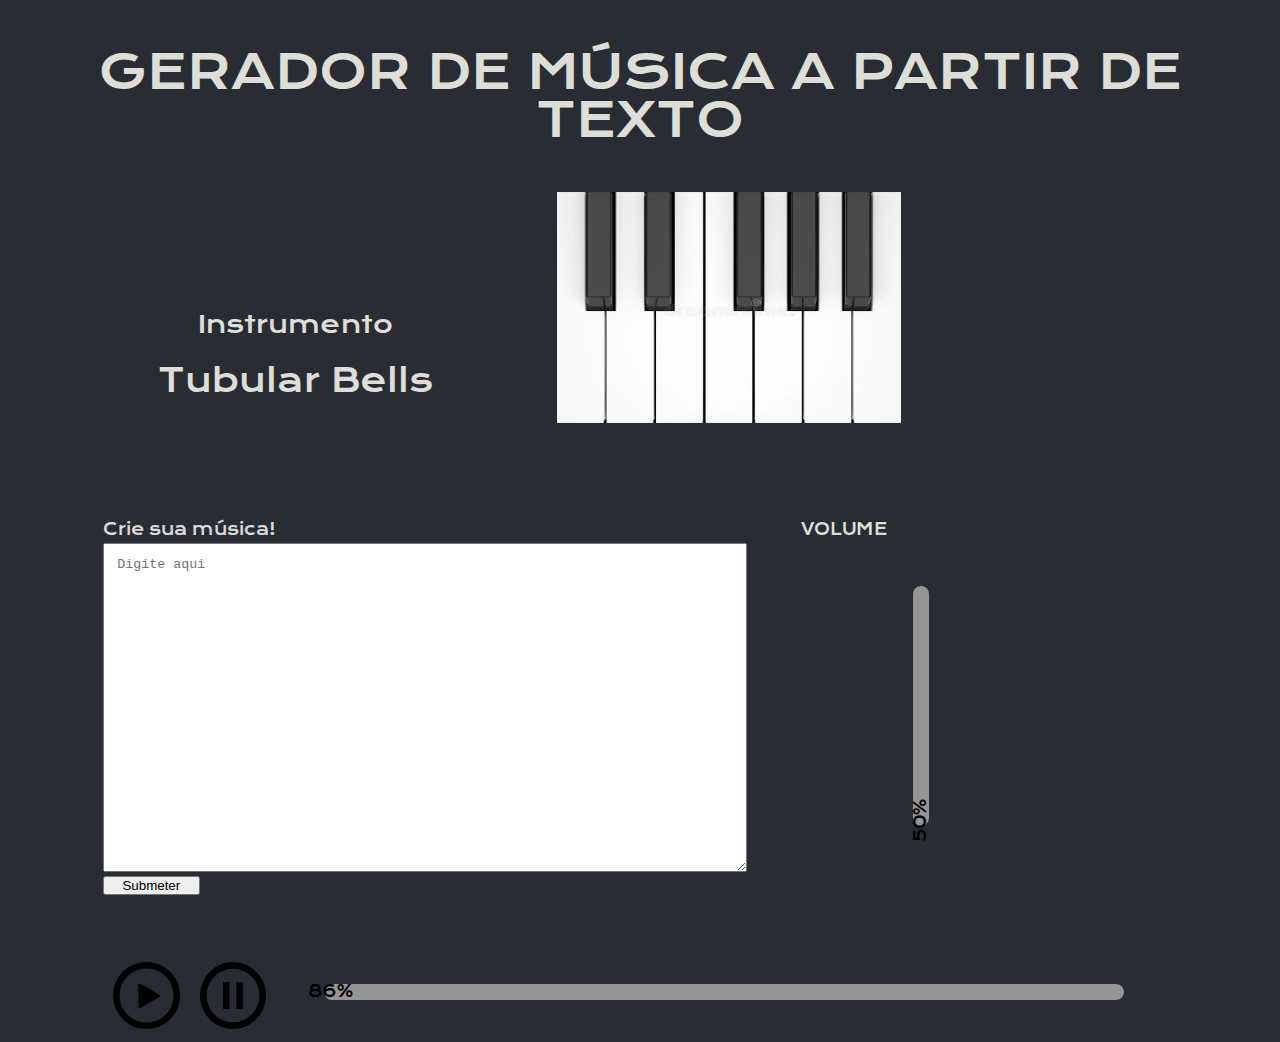
<file: index.html>
<!DOCTYPE html>
<html lang="pt-br">
<head>
    <meta charset="UTF-8">
    <meta http-equiv="X-UA-Compatible" content="IE=edge">
    <meta name="viewport" content="width=device-width, initial-scale=1.0">
    <title>Trabalho Final</title>
    <link rel="stylesheet" href="reset.css">
    <link rel="stylesheet" href="styles.css">
    <link rel="stylesheet" href="https://fonts.googleapis.com/css2?family=Material+Symbols+Rounded:opsz,wght,FILL,GRAD@20..48,100..700,0..1,-50..200">
</head>
<body class="container">
    <header>
        <div class="header__titulo">
            <h1>GERADOR DE MÚSICA A PARTIR DE TEXTO</h1>
        </div>
    </header>
    <main>
        <section class="main__primeira-linha">
            <div class="instrumento">
                <h3>Instrumento</h3>
                <h4>Tubular Bells</h4>
            </div>
            <div>
                <img src="galeria/oitava_piano.webp">
            </div>
        </section>
        <section class="main__segunda-linha">
            <div class="input-texto">
                <label for="texto-de-entrada" style="color:#D9D9D9; margin-bottom: 5px;">Crie sua música!</label>
                <textarea id="texto-de-entrada" name="texto-de-entrada" rows="20" cols="30" placeholder="Digite aqui"></textarea>
                <button class="submeter-texto">Submeter</button>
            </div>
            <div class="display_volume">
                <h1>VOLUME</h1>
                <div class="controle_barra-de-volume">
                    <div class="volume">
                        <span>50%</span>
                    </div>
                </div>
            </div>
        </section>
        <section class="main_terceira-linha">
            <div class="controle-da-música">
                <button>
                    <img src="galeria/botao_resume.png">
                </button>
                <button>
                    <img src="galeria/botao_pause.png">
                </button> 
                <div class="controle_barra-de-progresso">
                    <div class="tempo-de-duração">
                        <span>86%</span>
                    </div>
                </div>
            </div>
        </section>
    </main>
</body>
</html>
</file>
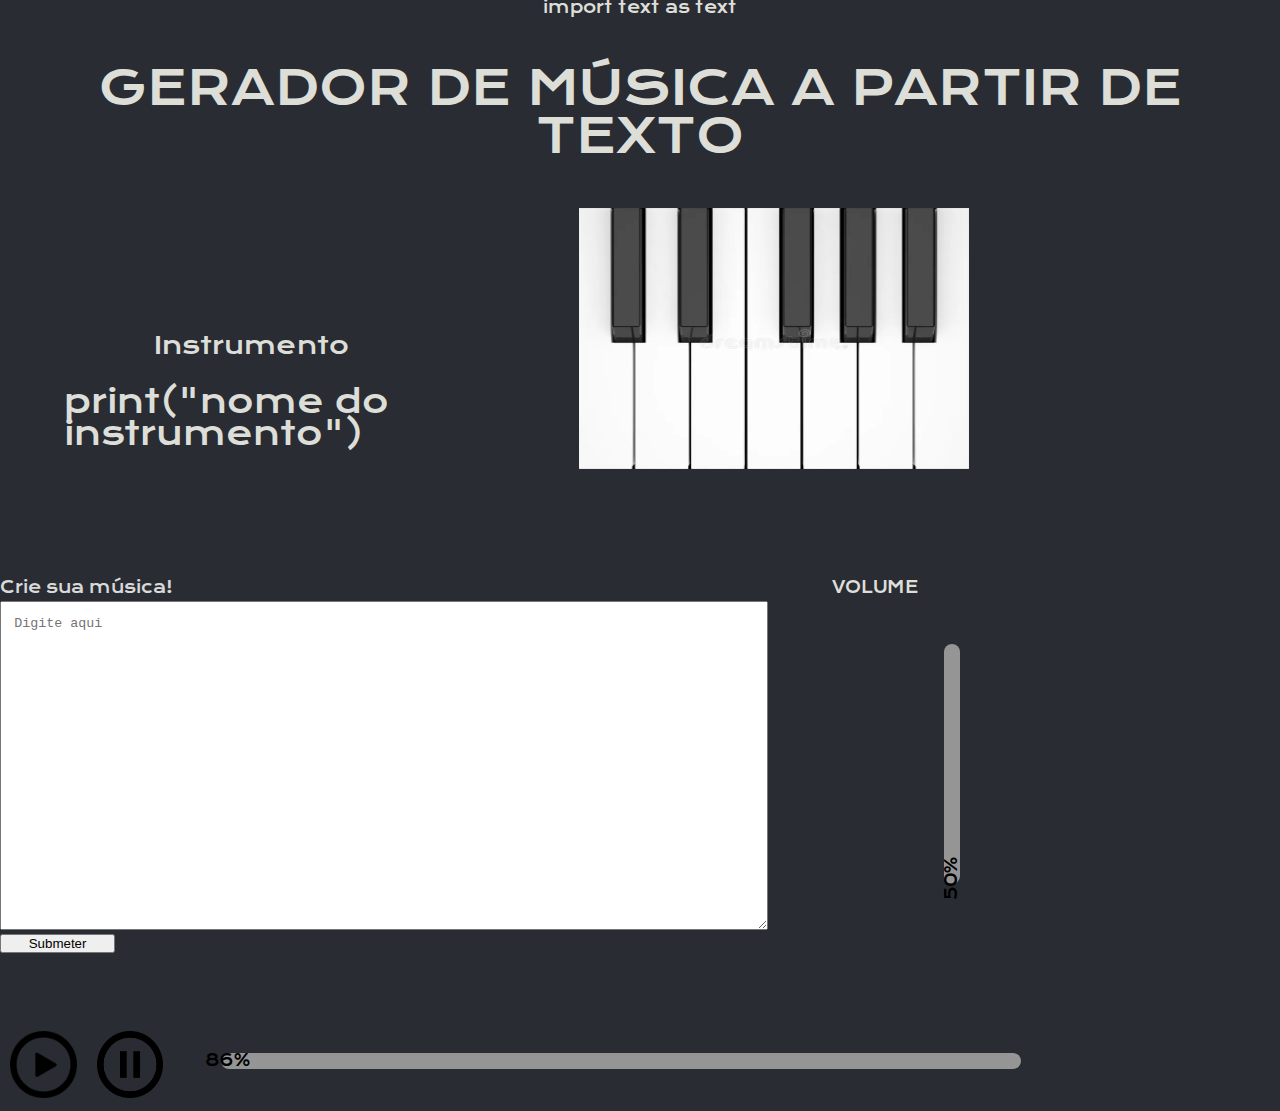
<file: html/index.html>
<!DOCTYPE html>
<html lang="pt-br">
<head>
    <meta charset="UTF-8">
    <meta http-equiv="X-UA-Compatible" content="IE=edge">
    <meta name="viewport" content="width=device-width, initial-scale=1.0">
    <title>Trabalho Final</title>
    <link rel="stylesheet" href="reset.css">
    <link rel="stylesheet" href="styles.css">
    <link rel="stylesheet" href="https://fonts.googleapis.com/css2?family=Material+Symbols+Rounded:opsz,wght,FILL,GRAD@20..48,100..700,0..1,-50..200">
    <link rel="stylesheet" href="https://pyscript.net/latest/pyscript.css" />
    <script defer src="https://pyscript.net/latest/pyscript.js"></script>
</head>
<body class="container">

    <py-script src="\TRABALHO FINAL\text.py">
        import text as text
    </py-script>

    <header>
        <div class="header__titulo">
            <h1>GERADOR DE MÚSICA A PARTIR DE TEXTO</h1>
        </div>
    </header>
    <main>
        <section class="main__primeira-linha">
            <div class="instrumento">
                <h3>Instrumento</h3>
                <h4>
                    <py-script>
                        print("nome do instrumento")              
                    </py-script>
                </h4>
            </div>
            <div>
                <img src="galeria/oitava_piano.webp">
            </div>
        </section>
        <section class="main__segunda-linha">
            <div class="input-texto">
                <label for="texto-de-entrada" style="color:#D9D9D9; margin-bottom: 5px;">Crie sua música!</label>
                <textarea id="texto-de-entrada" name="texto-de-entrada" rows="20" cols="30" placeholder="Digite aqui"></textarea>
                <button class="submeter-texto" onclick="SalvaTexto()">Submeter</button>
                <script>
                    function SalvaTexto(){
                        console.log( ${pyscript.interpreter.globals.get('textarea')})
                    }
                </script>

            </div>
            <div class="display_volume">
                <h1>VOLUME</h1>
                <div class="controle_barra-de-volume">
                    <div class="volume">
                        <span>50%</span>
                    </div>
                </div>
            </div>
        </section>
        <section class="main_terceira-linha">
            <div class="controle-da-música">
                <button>
                    <img src="galeria/botao_resume.png">
                </button>
                <button>
                    <img src="galeria/botao_pause.png">
                </button> 
                <div class="controle_barra-de-progresso">
                    <div class="tempo-de-duração">
                        <span>86%</span>
                    </div>
                </div>
            </div>
        </section>
    </main>
</body>
</html>
</file>
<file: styles.css>
@import url('https://fonts.googleapis.com/css2?family=Krona+One&display=swap');


:root {
    --cor-background: #292D33;
    --cor-fonte: #DEDED9;
    --cor-barra-duracao: #959595;
    --fonte-principal: 'Krona One', sans-serif;
}

* {
    margin: 0;
    padding: 0;
}

.container {
    width: 100%;
    height: 100vh;
    background: var(--cor-background);
    display: flex;
    flex-direction: column;
    align-items: center;
}

body {
    height: 100vh;
    box-sizing: content-box;
    font-family: var(--fonte-principal);
    font-size: 1em;
    font-weight: 400;
    background-color: #292D33;
    color: var(--cor-fonte);
}



.header__titulo{
    font-size: 3em;
    display: flex;
    text-align: center;
    padding: 1em 0;
}



.main__primeira-linha {
    display: flex;
    justify-content: center;
}

.instrumento {
    display: flex;
    flex-direction: column;
    justify-content: center;
    width: 30%;
    padding: 0 5%;
}

.main__primeira-linha h3 {
    font-size: 1.5em;
    display: flex;
    justify-content: center;
    padding: 0.5em 0;
}

.main__primeira-linha h4{
    font-size: 2em;
    display: flex;
    justify-content: center;
    padding: 0.5em 0;
}

.main__primeira-linha img {
    width: 50%;
    height: 70%;
    margin-left: 10%;
}

.input-texto {
    display: flex;
    flex-direction: column;
    margin-right: 5%;
    padding-bottom: 5%;
    width: 60%;
}

.input-texto textarea {
    padding: 1em;
}

.submeter-texto {
    width: 15%;
    display: flex;
    justify-content: center;
    margin: 4px 0;
}

.main__segunda-linha {
    display: flex;
}

.controle-da-música button{
    background-color: var(--cor-background);
    border: none;
    padding: 10px;
}

.main_terceira-linha img{
    background-color: var(--cor-background);
    width: 5em;
}


.controle-da-música {
    display: flex;
}

.controle_barra-de-volume{
    transform: rotate(270deg);
    background: var(--cor-barra-duracao);
    height: 1em;
    width: 15em;
    border-radius: 10px;
    margin-top: 10em;
}

.controle_barra-de-volume div{
    height: 1em;
    border-radius: 10px;
    width: 0%;
}

.volume {
    background: rgb(84, 158, 204);
    animation: volume 1s linear forwards;
}

.controle_barra-de-volume div span {
    width: 1em;
    float: right;
    color: black;
}

@keyframes volume{
    100%{
        width: 50%;
    }
}

.controle_barra-de-progresso {
    background: var(--cor-barra-duracao);
    width: 50em;
    height: 1em;
    border-radius: 10px;
    margin-left: 3em;
    margin-top: 2em;
}

.controle_barra-de-progresso div{
    height: 1em;
    border-radius: 10px;
    width: 0%;
}

.tempo-de-duração {
    background: rgb(29, 206, 29);
    animation: tempo-de-duração 1s linear forwards;
}


.controle_barra-de-progresso div span {
    width: 1em;
    float: right;
    color: black;
}

@keyframes tempo-de-duração{
    100%{
        width: 86%;
    }
}
</file>
<file: html/styles.css>
@import url('https://fonts.googleapis.com/css2?family=Krona+One&display=swap');


:root {
    --cor-background: #292D33;
    --cor-fonte: #DEDED9;
    --cor-barra-duracao: #959595;
    --fonte-principal: 'Krona One', sans-serif;
}

* {
    margin: 0;
    padding: 0;
}

.container {
    width: 100%;
    height: 100vh;
    background: var(--cor-background);
    display: flex;
    flex-direction: column;
    align-items: center;
}

body {
    height: 100vh;
    box-sizing: content-box;
    font-family: var(--fonte-principal);
    font-size: 1em;
    font-weight: 400;
    background-color: #292D33;
    color: var(--cor-fonte);
}



.header__titulo{
    font-size: 3em;
    display: flex;
    text-align: center;
    padding: 1em 0;
}



.main__primeira-linha {
    display: flex;
    justify-content: center;
}

.instrumento {
    display: flex;
    flex-direction: column;
    justify-content: center;
    width: 30%;
    padding: 0 5%;
}

.main__primeira-linha h3 {
    font-size: 1.5em;
    display: flex;
    justify-content: center;
    padding: 0.5em 0;
}

.main__primeira-linha h4{
    font-size: 2em;
    display: flex;
    justify-content: center;
    padding: 0.5em 0;
}

.main__primeira-linha img {
    width: 50%;
    height: 70%;
    margin-left: 10%;
}

.input-texto {
    display: flex;
    flex-direction: column;
    margin-right: 5%;
    padding-bottom: 5%;
    width: 60%;
}

.input-texto textarea {
    padding: 1em;
}

.submeter-texto {
    width: 15%;
    display: flex;
    justify-content: center;
    margin: 4px 0;
}

.main__segunda-linha {
    display: flex;
}

.controle-da-música button{
    background-color: var(--cor-background);
    border: none;
    padding: 10px;
}

.main_terceira-linha img{
    background-color: var(--cor-background);
    width: 5em;
}


.controle-da-música {
    display: flex;
}

.controle_barra-de-volume{
    transform: rotate(270deg);
    background: var(--cor-barra-duracao);
    height: 1em;
    width: 15em;
    border-radius: 10px;
    margin-top: 10em;
}

.controle_barra-de-volume div{
    height: 1em;
    border-radius: 10px;
    width: 0%;
}

.volume {
    background: rgb(84, 158, 204);
    animation: volume 1s linear forwards;
}

.controle_barra-de-volume div span {
    width: 1em;
    float: right;
    color: black;
}

@keyframes volume{
    100%{
        width: 50%;
    }
}

.controle_barra-de-progresso {
    background: var(--cor-barra-duracao);
    width: 50em;
    height: 1em;
    border-radius: 10px;
    margin-left: 3em;
    margin-top: 2em;
}

.controle_barra-de-progresso div{
    height: 1em;
    border-radius: 10px;
    width: 0%;
}

.tempo-de-duração {
    background: rgb(29, 206, 29);
    animation: tempo-de-duração 1s linear forwards;
}


.controle_barra-de-progresso div span {
    width: 1em;
    float: right;
    color: black;
}

@keyframes tempo-de-duração{
    100%{
        width: 86%;
    }
}
</file>
